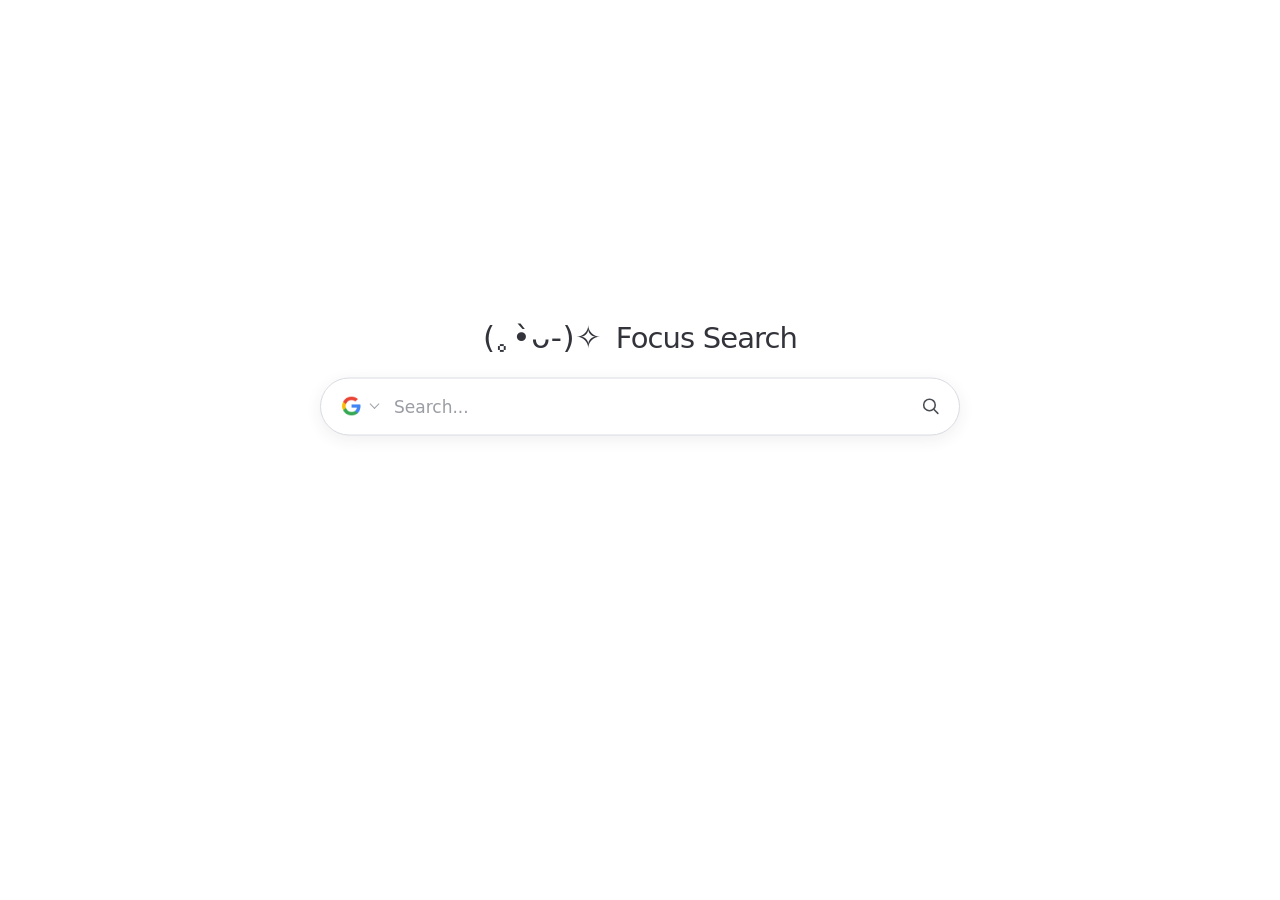
<file: newtab/index.html>
<!doctype html>
<html lang="zh-CN">
  <head>
    <meta charset="UTF-8" />
    <meta name="viewport" content="width=device-width, initial-scale=1.0" />
    <title>Focus Search</title>
    <link rel="icon" type="image/svg+xml" href="../assets/brand/focus-research-favicon.svg" />
    <link rel="stylesheet" href="./styles.css" />
  </head>
  <body>
    <main class="search-page">
      <div class="search-stage">
        <div class="brand-line" aria-label="(｡•̀ᴗ-)✧ Focus Search">
          <span class="kaomoji" aria-hidden="true">(｡•̀ᴗ-)✧</span>
          <span class="product-name">Focus Search</span>
        </div>

        <form class="search-form" id="search-form" role="search">
          <button
            class="platform-trigger"
            id="platform-trigger"
            type="button"
            aria-label="选择搜索平台"
            aria-haspopup="listbox"
            aria-expanded="false"
          >
            <img id="platform-logo" class="platform-logo" src="../assets/logos/google.png" alt="Google" />
            <span class="chevron" aria-hidden="true"></span>
          </button>

          <input
            id="query-input"
            name="q"
            type="search"
            placeholder="Search..."
            autocomplete="off"
            spellcheck="false"
            aria-label="搜索关键词"
          />

          <button class="submit-button" type="submit" aria-label="开始搜索">
            <svg viewBox="0 0 24 24" aria-hidden="true">
              <circle cx="10.8" cy="10.8" r="6.6"></circle>
              <path d="m16 16 4.4 4.4"></path>
            </svg>
          </button>

          <div class="platform-menu" id="platform-menu" role="listbox" aria-label="搜索平台" hidden></div>
        </form>

        <div class="shortcuts" id="shortcuts" aria-label="自定义快捷入口"></div>
        <p class="status-message" id="status-message" role="status" aria-live="polite"></p>
      </div>
    </main>

    <div class="shortcut-dialog" id="shortcut-dialog" hidden>
      <div class="shortcut-dialog-backdrop" data-dialog-close></div>
      <form class="shortcut-dialog-panel" id="shortcut-form" role="dialog" aria-modal="true" aria-labelledby="shortcut-dialog-title">
        <h2 id="shortcut-dialog-title">添加快捷入口</h2>
        <label>
          <span>名称</span>
          <input id="shortcut-name" type="text" maxlength="40" autocomplete="off" required />
        </label>
        <label>
          <span>网址</span>
          <input id="shortcut-url" type="url" placeholder="https://example.com" autocomplete="off" required />
        </label>
        <p class="shortcut-form-error" id="shortcut-form-error" role="alert"></p>
        <div class="shortcut-dialog-actions">
          <button type="button" class="dialog-secondary" id="shortcut-cancel">取消</button>
          <button type="submit" class="dialog-primary">保存</button>
        </div>
      </form>
    </div>

    <div class="shortcut-context-menu" id="shortcut-context-menu" hidden>
      <button type="button" data-shortcut-action="edit">编辑</button>
      <button type="button" data-shortcut-action="delete">删除</button>
    </div>

    <script src="./search-engines.js"></script>
    <script src="./app.js"></script>
    <script src="./shortcuts.js"></script>
  </body>
</html>
</file>
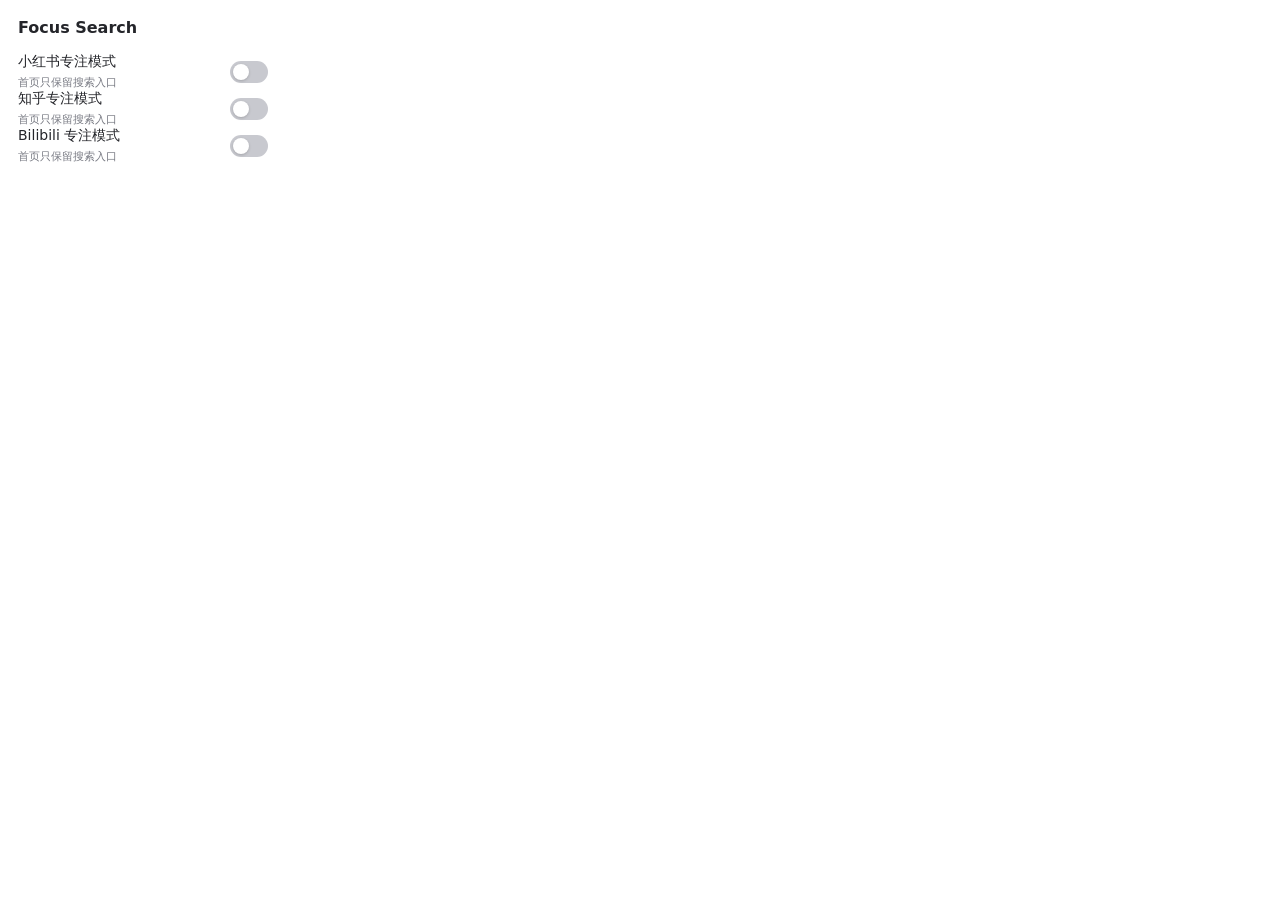
<file: popup/index.html>
<!doctype html>
<html lang="zh-CN">
  <head>
    <meta charset="UTF-8" />
    <meta name="viewport" content="width=device-width, initial-scale=1.0" />
    <title>Focus Search 设置</title>
    <link rel="stylesheet" href="./styles.css" />
  </head>
  <body>
    <main class="popup">
      <h1>Focus Search</h1>
      <label class="toggle-row">
        <span><span class="label">小红书专注模式</span><span class="hint">首页只保留搜索入口</span></span>
        <input id="focus-toggle" type="checkbox" />
        <span class="switch" aria-hidden="true"></span>
      </label>
      <label class="toggle-row">
        <span><span class="label">知乎专注模式</span><span class="hint">首页只保留搜索入口</span></span>
        <input id="zhihu-focus-toggle" type="checkbox" />
        <span class="switch" aria-hidden="true"></span>
      </label>
      <label class="toggle-row">
        <span><span class="label">Bilibili 专注模式</span><span class="hint">首页只保留搜索入口</span></span>
        <input id="bilibili-focus-toggle" type="checkbox" />
        <span class="switch" aria-hidden="true"></span>
      </label>
      <p id="status" class="status" role="status"></p>
    </main>
    <script src="./app.js"></script>
  </body>
</html>
</file>
<file: newtab/styles.css>
:root {
  color-scheme: light;
  --ink: #24252a;
  --muted: #6f7178;
  --line: #dadce2;
  --line-hover: #b9bbc3;
  --surface: #ffffff;
  --shadow: 0 4px 16px rgba(45, 46, 54, 0.08);
  --focus: #7671d8;
}

* { box-sizing: border-box; }

html, body { min-height: 100%; }

body {
  margin: 0;
  background: var(--surface);
  color: var(--ink);
  font-family: Inter, ui-sans-serif, system-ui, -apple-system, BlinkMacSystemFont, "Segoe UI", sans-serif;
}

button, input { font: inherit; }

.search-page {
  min-height: 100vh;
  display: grid;
  place-items: center;
  padding: 24px;
}

.search-stage {
  width: min(100%, 640px);
  transform: translateY(-5.5vh);
}

.brand-line {
  display: flex;
  align-items: baseline;
  justify-content: center;
  gap: 14px;
  margin-bottom: 25px;
  color: #33343b;
  line-height: 1;
  text-align: center;
  user-select: none;
}

.kaomoji {
  font-size: clamp(24px, 3vw, 31px);
  letter-spacing: 0.02em;
}

.product-name {
  font-size: clamp(22px, 2.8vw, 29px);
  font-weight: 500;
  letter-spacing: -0.03em;
}

.search-form {
  position: relative;
  display: flex;
  align-items: center;
  height: 58px;
  border: 1px solid var(--line);
  border-radius: 29px;
  background: var(--surface);
  box-shadow: var(--shadow);
  transition: border-color 150ms ease, box-shadow 150ms ease;
}

.search-form:focus-within,
.search-form:hover {
  border-color: var(--line-hover);
  box-shadow: 0 6px 22px rgba(45, 46, 54, 0.11);
}

.platform-trigger {
  display: inline-flex;
  flex: 0 0 auto;
  align-items: center;
  gap: 6px;
  height: 100%;
  padding: 0 6px 0 18px;
  border: 0;
  border-radius: 29px 0 0 29px;
  background: transparent;
  color: var(--muted);
  cursor: pointer;
}

.platform-trigger:focus-visible,
.submit-button:focus-visible,
.platform-option:focus-visible,
input:focus-visible {
  outline: 3px solid color-mix(in srgb, var(--focus) 35%, transparent);
  outline-offset: 2px;
}

.platform-logo { width: 25px; height: 25px; display: block; }

.chevron {
  width: 7px;
  height: 7px;
  margin: -4px 0 0 1px;
  border-right: 1px solid #a1a3aa;
  border-bottom: 1px solid #a1a3aa;
  transform: rotate(45deg);
  transition: transform 150ms ease, border-color 150ms ease;
}

.platform-trigger[aria-expanded="true"] .chevron {
  margin-top: 3px;
  transform: rotate(225deg);
  border-color: #777982;
}

input {
  min-width: 0;
  flex: 1;
  height: 100%;
  padding: 0 8px 0 10px;
  border: 0;
  outline: 0;
  background: transparent;
  color: var(--ink);
  font-size: 17px;
}

input::placeholder { color: #9b9da4; }
input::-webkit-search-cancel-button { cursor: pointer; }

.submit-button {
  display: grid;
  flex: 0 0 auto;
  place-items: center;
  width: 54px;
  height: 54px;
  margin-right: 2px;
  border: 0;
  border-radius: 50%;
  background: transparent;
  color: #4b4d55;
  cursor: pointer;
}

.submit-button:hover { background: #f2f2f5; }
.submit-button svg { width: 21px; height: 21px; fill: none; stroke: currentColor; stroke-width: 1.8; stroke-linecap: round; }

.platform-menu {
  position: absolute;
  z-index: 2;
  top: calc(100% + 10px);
  left: 8px;
  min-width: 208px;
  padding: 6px;
  border: 1px solid #e3e3e7;
  border-radius: 14px;
  background: #fff;
  box-shadow: 0 12px 28px rgba(34, 35, 43, 0.14);
}

.platform-option {
  display: flex;
  align-items: center;
  gap: 10px;
  width: 100%;
  padding: 9px 10px;
  border: 0;
  border-radius: 9px;
  background: transparent;
  color: var(--ink);
  cursor: pointer;
  text-align: left;
}

.platform-option:hover, .platform-option[aria-selected="true"] { background: #f4f4f7; }
.platform-option .platform-logo { width: 22px; height: 22px; }
.platform-name { font-size: 14px; }
.platform-note { margin-left: auto; color: #92949c; font-size: 11px; }

.status-message {
  min-height: 18px;
  margin: 13px 0 0;
  color: var(--muted);
  font-size: 12px;
  text-align: center;
}

.shortcuts {
  display: flex;
  justify-content: center;
  flex-wrap: wrap;
  gap: 4px;
  max-width: 640px;
  margin: 14px auto 0;
}

.shortcut-chip,
.shortcut-add {
  display: inline-flex;
  align-items: center;
  gap: 7px;
  min-height: 30px;
  padding: 5px 9px;
  border: 0;
  border-radius: 999px;
  background: transparent;
  color: #4a4c53;
  font-size: 13px;
  line-height: 1;
  text-decoration: none;
  cursor: pointer;
}

.shortcut-chip:hover,
.shortcut-chip:focus-visible,
.shortcut-add:hover,
.shortcut-add:focus-visible {
  background: #f2f2f5;
  outline: 0;
}

.shortcut-chip:focus-visible,
.shortcut-add:focus-visible {
  box-shadow: 0 0 0 3px color-mix(in srgb, var(--focus) 30%, transparent);
}

.shortcut-favicon {
  width: 16px;
  height: 16px;
  flex: 0 0 16px;
  display: block;
  object-fit: contain;
}

.shortcut-favicon-fallback {
  display: grid;
  place-items: center;
  border-radius: 50%;
  background: #e7e8eb;
  color: #6f7178;
  font-size: 11px;
}

.shortcut-add {
  width: 30px;
  justify-content: center;
  padding: 0;
  color: #777982;
  font-size: 20px;
  font-weight: 300;
}

.shortcut-dialog[hidden],
.shortcut-context-menu[hidden] {
  display: none;
}

.shortcut-dialog {
  position: fixed;
  z-index: 10;
  inset: 0;
  display: grid;
  place-items: center;
  padding: 20px;
}

.shortcut-dialog-backdrop {
  position: absolute;
  inset: 0;
  background: rgba(34, 35, 43, 0.18);
}

.shortcut-dialog-panel {
  position: relative;
  width: min(100%, 360px);
  padding: 22px;
  border: 1px solid #e2e3e7;
  border-radius: 18px;
  background: #fff;
  box-shadow: 0 16px 42px rgba(34, 35, 43, 0.18);
}

.shortcut-dialog-panel h2 {
  margin: 0 0 18px;
  color: var(--ink);
  font-size: 16px;
  font-weight: 600;
}

.shortcut-dialog-panel label {
  display: block;
  margin-top: 12px;
  color: var(--muted);
  font-size: 12px;
}

.shortcut-dialog-panel label span {
  display: block;
  margin-bottom: 6px;
}

.shortcut-dialog-panel input {
  width: 100%;
  height: 38px;
  padding: 0 11px;
  border: 1px solid var(--line);
  border-radius: 9px;
  background: #fff;
  color: var(--ink);
  font-size: 14px;
}

.shortcut-dialog-panel input:focus {
  border-color: var(--focus);
  outline: 3px solid color-mix(in srgb, var(--focus) 20%, transparent);
}

.shortcut-form-error {
  min-height: 17px;
  margin: 9px 0 0;
  color: #c2364d;
  font-size: 12px;
}

.shortcut-dialog-actions {
  display: flex;
  justify-content: flex-end;
  gap: 8px;
  margin-top: 12px;
}

.shortcut-dialog-actions button,
.shortcut-context-menu button {
  border: 0;
  border-radius: 8px;
  cursor: pointer;
}

.shortcut-dialog-actions button {
  padding: 8px 13px;
  font-size: 13px;
}

.dialog-secondary { background: #f1f1f4; color: #4a4c53; }
.dialog-primary { background: #2d2f34; color: #fff; }
.dialog-secondary:hover { background: #e8e8ec; }
.dialog-primary:hover { background: #1f2024; }

.shortcut-context-menu {
  position: fixed;
  z-index: 11;
  min-width: 84px;
  padding: 5px;
  border: 1px solid #e2e3e7;
  border-radius: 10px;
  background: #fff;
  box-shadow: 0 10px 24px rgba(34, 35, 43, 0.15);
}

.shortcut-context-menu button {
  display: block;
  width: 100%;
  padding: 7px 9px;
  background: transparent;
  color: var(--ink);
  font-size: 12px;
  text-align: left;
}

.shortcut-context-menu button:hover,
.shortcut-context-menu button:focus-visible {
  background: #f2f2f5;
  outline: 0;
}

@media (max-width: 480px) {
  .search-page { padding: 16px; }
  .search-stage { transform: translateY(-8vh); }
  .search-form { height: 54px; }
  .submit-button { width: 50px; height: 50px; }
  input { font-size: 16px; }
}

@media (prefers-reduced-motion: reduce) {
  .search-form { transition: none; }
}
</file>
<file: popup/styles.css>
:root { color-scheme: light; }
* { box-sizing: border-box; }
body { width: 286px; margin: 0; background: #fff; color: #24252a; font-family: Inter, ui-sans-serif, system-ui, -apple-system, "Segoe UI", sans-serif; }
.popup { padding: 18px; }
h1 { margin: 0 0 16px; font-size: 16px; font-weight: 600; }
.toggle-row { display: flex; align-items: center; justify-content: space-between; gap: 16px; cursor: pointer; }
.label, .hint { display: block; }
.label { font-size: 14px; }
.hint { margin-top: 4px; color: #777982; font-size: 11px; }
input { position: absolute; opacity: 0; pointer-events: none; }
.switch { position: relative; display: block; flex: 0 0 auto; width: 38px; height: 22px; border-radius: 11px; background: #c8c9cf; transition: background 140ms ease; }
.switch::after { position: absolute; top: 3px; left: 3px; width: 16px; height: 16px; border-radius: 50%; background: #fff; content: ""; transition: transform 140ms ease; box-shadow: 0 1px 3px rgba(0,0,0,.18); }
input:checked + .switch { background: #ff2442; }
input:checked + .switch::after { transform: translateX(16px); }
.status { min-height: 16px; margin: 12px 0 0; color: #777982; font-size: 11px; }
</file>
